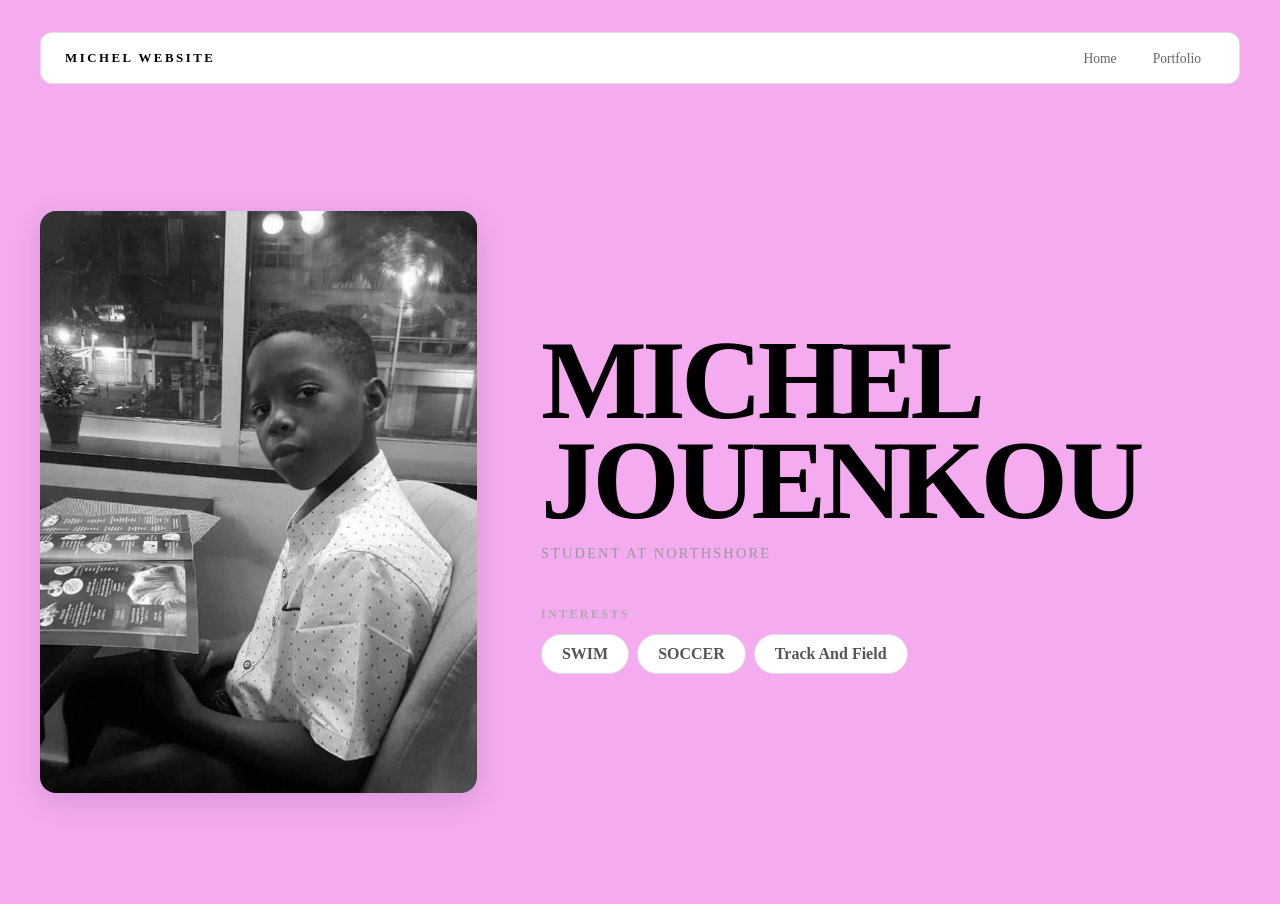
<file: index.html>
<!DOCTYPE html>
<html>

<head>
  <title> MICHEL</title>
  <link rel="stylesheet" href="style.css" />
</head>

<body>
  <!-- All content goes here -->
  <div id="all-contents">
  <nav>
    <h1>MICHEL Website</h1>
    <ul id="nav-ul">
      <li class="nav-li"><a href="index.html">Home</a></li>
      <li class="nav-li"><a href="portfolio.html">Portfolio</a></li>
    </ul>
  </nav>

     <main>
       <div class="sidebar">
        <img class = "sidebar-img" src = "images/1000003292.jpg" alt = "michel's profile pic">
            </div>
          <div class = "content">
            <h2>Michel Jouenkou</h2>
            <p>Student At Northshore</p>
            <div id = "interests">
            <h3>Interests</h3>
            <ul>
             <li>SWIM</li>
            <li>SOCCER</li>
          <li>Track And Field</li>
         </ul>  
        <div>


      </div>
     </main>

    </div>
  </body>

</html>
</file>
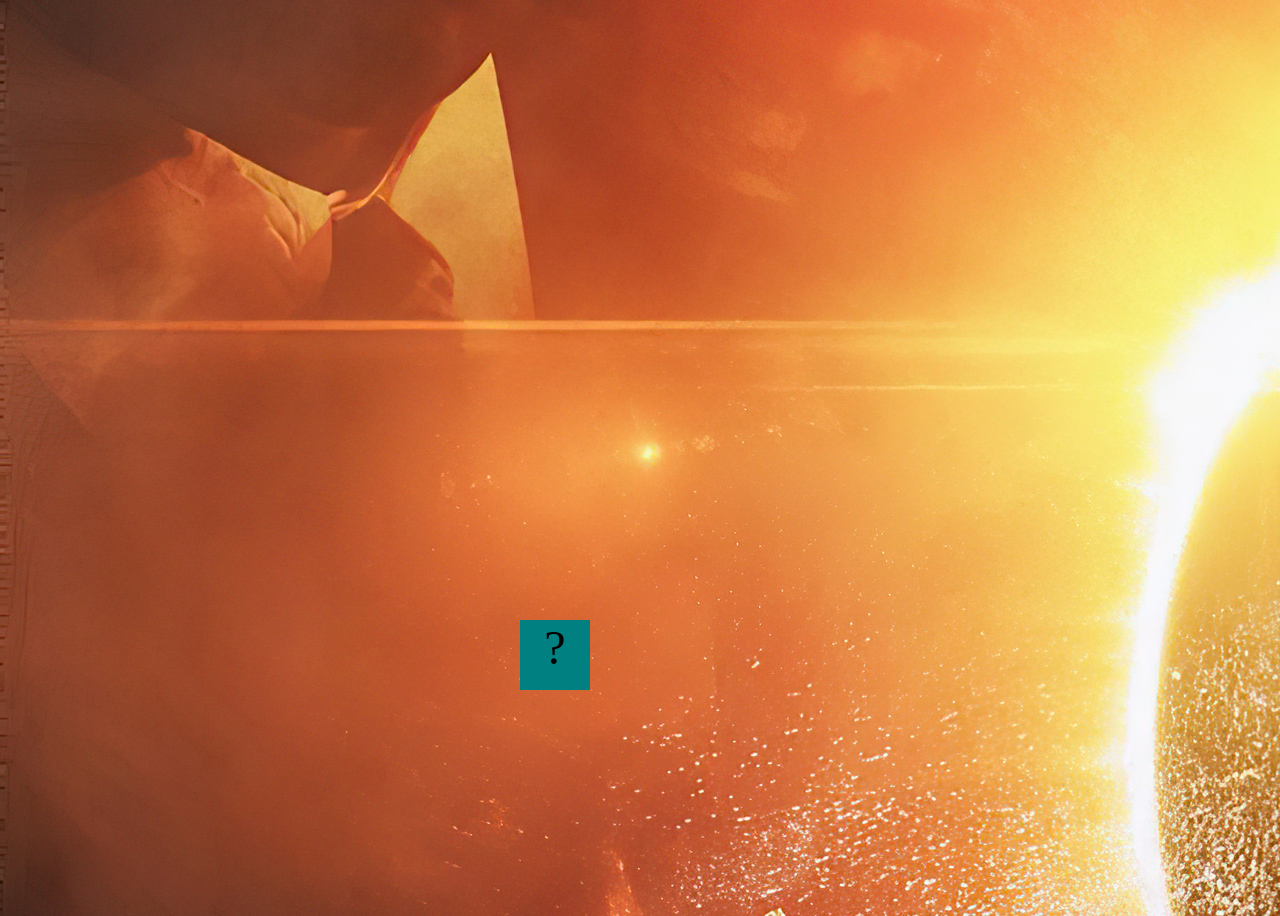
<file: fsd-projects/bouncing-box/index.html>
<!DOCTYPE html>
<html>
 <head>
   <meta charset="utf-8" />
   <title>Bouncing Box</title>
   <script src="jquery.min.js"></script>
   <style>
      body  {
         background-image: url("../../images/bouncingboxbackground.jpg");
         background-color: #cccccc;
     }
     .box {
       width: 70px;
       height: 70px;
       background-color: teal;
       font-size: 300%;
       text-align: center;
       user-select: none;
       display: block;
       position: absolute;
       top: 100px;
       left: 0px;
     }
     .board {
       height: 100vh;
     }
   </style>
 </head>

 <body class="board">
   <div class="box">?</div>

   <script>
     (function () {
       "use strict";
       /* global jQuery */

       // SETUP DO NOT DELETE
       var box = jQuery(".box");
       var board = jQuery(".board");
       var boardWidth = board.width();

       jQuery(window).on("resize", function () {
         boardWidth = board.width();
         boardHeight = jQuery(window).height();
       });

       setInterval(update, 50);
       box.on("click", handleBoxClick);

       function moveBoxTo(newPositionX, newPositionY) {
         box.css("left", newPositionX);
         box.css("top", newPositionY);
       }

       function changeBoxText(newText) {
         box.text(newText);
       }

       // YOUR CODE BELOW HERE
       var positionX = 0;
       var positionY = 100;
       var points = 0;
       var speed = 20;
       var speedY = 20;
       var boardHeight = jQuery(window).height();

       function update() {
         moveBoxTo(positionX, positionY);
         positionX = positionX + speed;
         positionY = positionY + speedY;

         if (positionX > boardWidth || positionX < 0) {
           speed *= -1;
         }
         if (positionY > boardHeight - 70 || positionY < 0) {
           speedY *= -1;
         }
       }

       function handleBoxClick() {
         positionX = 0;
         positionY = 100;
         points++;
         speed = 3 * points + 10;
         speedY = 3 * points + 10;
         changeBoxText(points);
       }

     })();
   </script>
 </body>
</html>
</file>
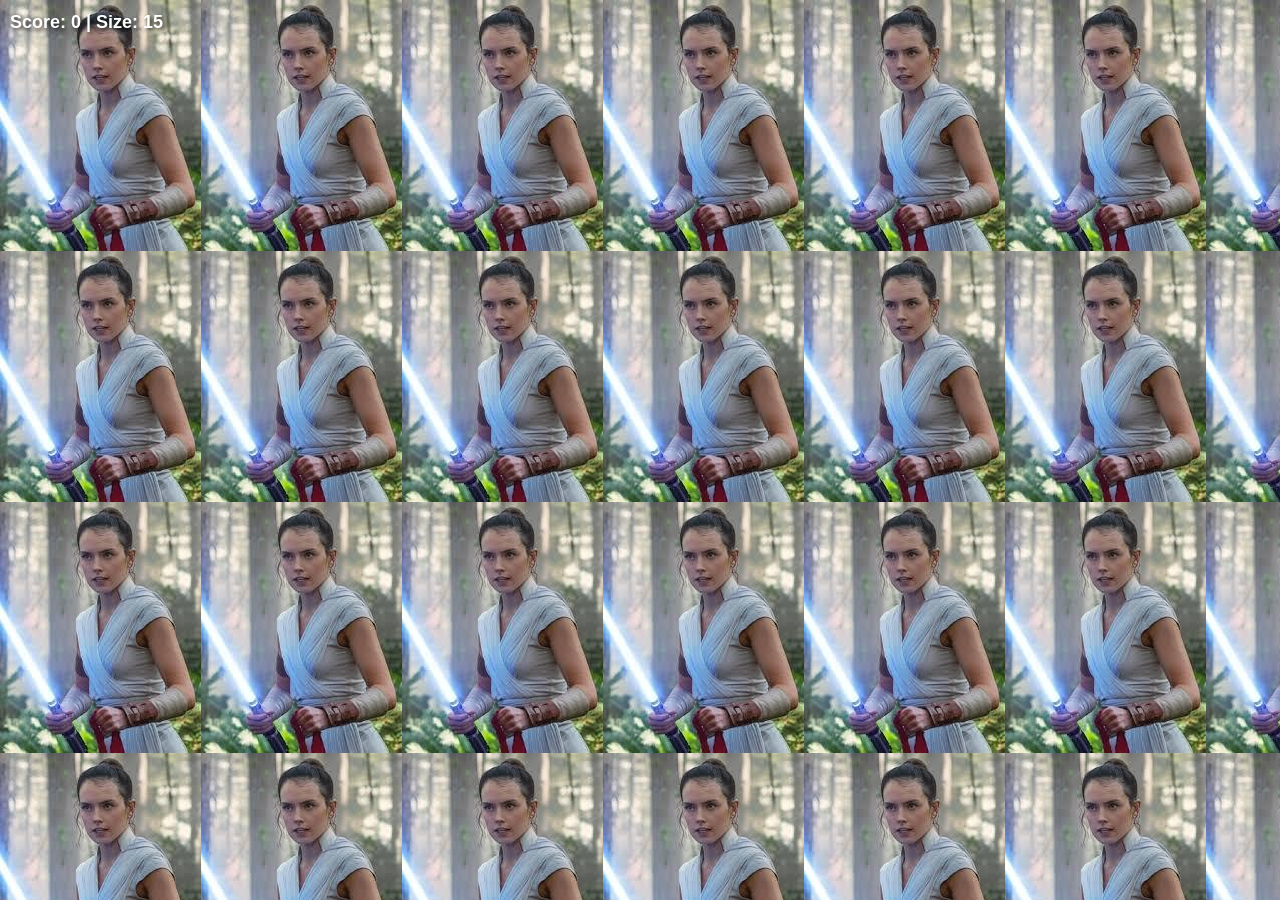
<file: fsd-projects/circularity/index.html>
<!doctype html>

<html>
    <head>
        <meta charset="utf-8">

        <title>Operation Spark || Motion Poem</title>
        <meta name="description" content="Operation Spark Motion Poem">
        <meta name="author" content="operationspark.org">
        <meta name="viewport" content="width=device-width, initial-scale=1.0">
        
        <link href="css/bootstrap.min.css" rel="stylesheet" media="screen">
        <link href="css/style.css" rel="stylesheet">

        <!-- all core CreateJS and 3rd party libraries are listed here: -->
        <script src="bower_components/lodash/lodash.min.js"></script>
        <script src="https://code.createjs.com/1.0.0/easeljs.min.js"></script>
        <script src="https://code.createjs.com/1.0.0/tweenjs.min.js"></script>
        <script src="bower_components/opspark-draw/draw.js"></script>
        <script src="bower_components/racket/racket.js"></script>

        <!-- our app javascript code -->
        <script src="js/opspark.js"></script>
        <script src="js/multiplayer.js"></script>
        <script src="js/gamification.js"></script>
        <script src="js/init.js"></script>
        
        <style type="text/css">
            /*override default styles here*/
        </style>
    </head>
    <body>
        <div style="position: relative; display: inline-block;">
            <canvas id="canvas" width="500" height="500"></canvas>
            
            <!-- Game UI -->
            <div id="score" style="position: absolute; top: 10px; left: 10px; color: white; font-family: Arial, sans-serif; font-size: 18px; font-weight: bold; text-shadow: 2px 2px 4px rgba(0,0,0,0.8); z-index: 10;">
                Score: 0 | Size: 15
            </div>
            
            <div id="multiplayerScore" style="position: absolute; top: 10px; right: 10px; color: white; font-family: Arial, sans-serif; font-size: 16px; font-weight: bold; text-shadow: 2px 2px 4px rgba(0,0,0,0.8); z-index: 10; display: none;">
                <div style="color: #0080FF;">Opponent: Size 15</div>
                <div id="gameTimer" style="color: #FFD700; margin-top: 5px;">Time: 60s</div>
            </div>
            
            <div id="instructions" style="position: absolute; top: 50%; left: 50%; transform: translate(-50%, -50%); color: white; font-family: Arial, sans-serif; text-align: center; background: rgba(0,0,0,0.7); padding: 20px; border-radius: 10px; z-index: 10; display: none;">
                <h2 style="margin: 0 0 10px 0; color: #00FF00;">Circularity</h2>
                <div id="gameMode" style="margin-bottom: 15px;">
                    <button id="singlePlayerBtn" class="game-mode-btn">Single Player</button>
                    <button id="hostGameBtn" class="game-mode-btn">Local Multiplayer</button>
                </div>
                <div id="singlePlayerInstructions">
                    <p style="margin: 5px 0;">🟢 You are the GREEN circle</p>
                    <p style="margin: 5px 0;">Use <strong>WASD</strong> to move</p>
                    <p style="margin: 5px 0;">Absorb smaller circles to grow!</p>
                    <p style="margin: 5px 0;">Avoid larger circles or you'll be absorbed!</p>
                    <p style="margin: 15px 0 5px 0; color: #FFD700;"><strong>Press any key to start!</strong></p>
                </div>
                <div id="multiplayerInstructions" style="display: none;">
                    <p style="margin: 5px 0;">🟢 Player 1: GREEN circle | 🔵 Player 2: BLUE circle</p>
                    <p style="margin: 5px 0;">Player 1 uses <strong>WASD</strong> | Player 2 uses <strong>Arrow Keys</strong></p>
                    <p style="margin: 5px 0;">Absorb circles and each other to grow!</p>
                    <p style="margin: 5px 0;">Biggest circle after 60 seconds wins!</p>
                    <p style="margin: 15px 0 5px 0; color: #FFD700;"><strong>Press any key to start!</strong></p>
                </div>
            </div>
        </div>
        <script id="motion-poem">
            (function(){
                init(window);
                window.opspark.makeGame();
            })();
        </script>
    </body>

</html>
</file>
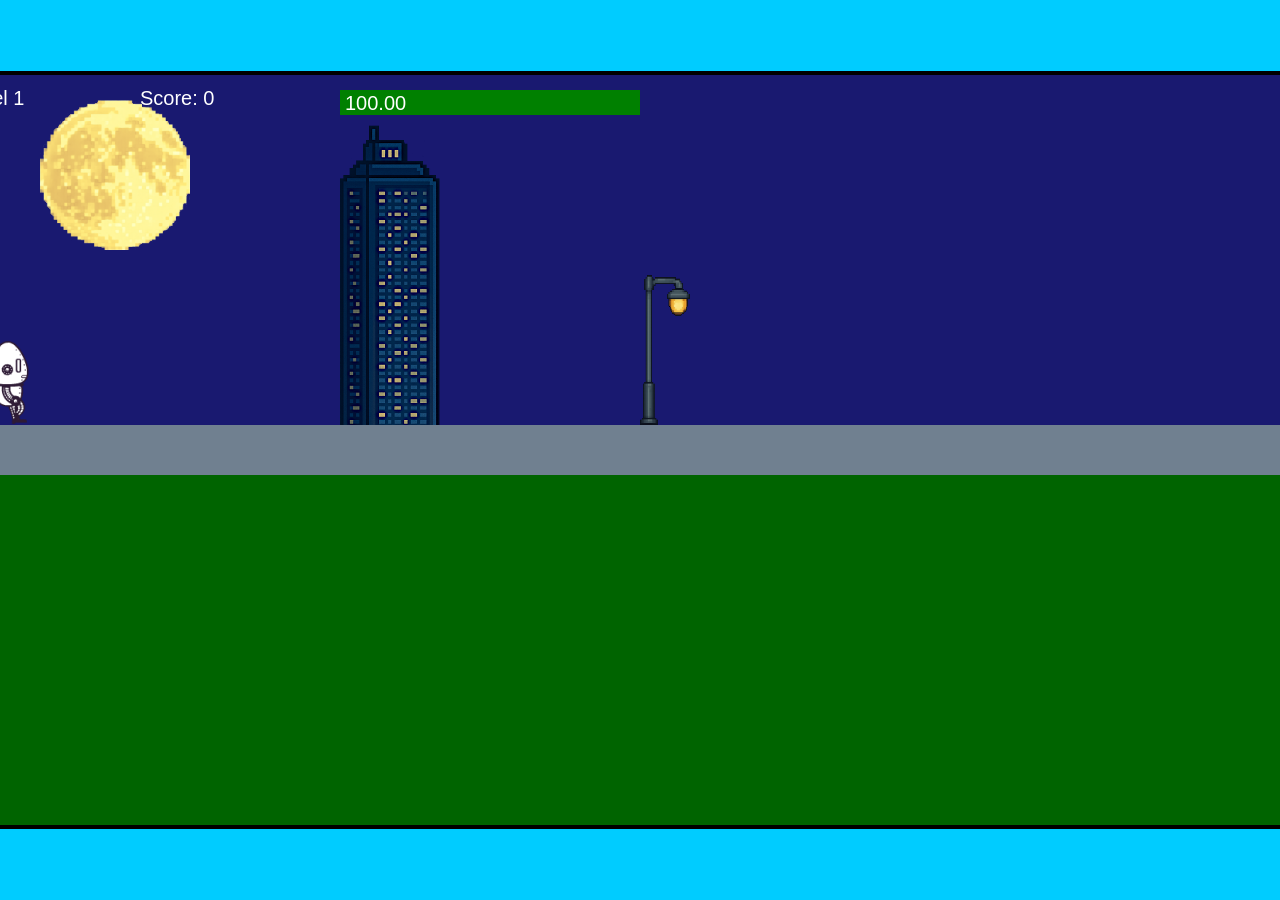
<file: fsd-projects/runtime/index.html>
<!DOCTYPE html>
<html lang="en">
  <head>
    <meta charset="UTF-8" />
    <meta name="viewport" content="width=device-width, initial-scale=1.0" />
    <title>Runtime Neo</title>
    <link rel="stylesheet" href="runtime.css" />
    <script src="https://code.jquery.com/jquery-3.1.0.js"></script>
    <script src="setup.js"></script>
    <script src="levels.js"></script>
    <script src="scenery.js"></script>
    <script src="student.js"></script>
    <script src="main.js"></script>
  </head>
  <body id="body">
    <canvas id="gameCanvas" width="1400" height="750"></canvas>
    <img id="player" src="images/halle.png" />
    <img id="projectile" src="images/projectile.png" />
    <img id="basicPlatform" src="images/interactable/basicPlatform.png" />
    <img id="spikes" src="images/interactable/spikes.png" />
    <img id="bug" src="images/interactable/bug.png" />
    <img id="healthUp" src="images/interactable/healthUp.png" />
    <img id="flag" src="images/interactable/flag.png" />
    <img id="moon" src="images/backgrounds/moon.png" />
    <img id="building" src="images/backgrounds/building.png" />
    <img id="lamp" src="images/backgrounds/lamp.png" />
  </body>
</html>
</file>
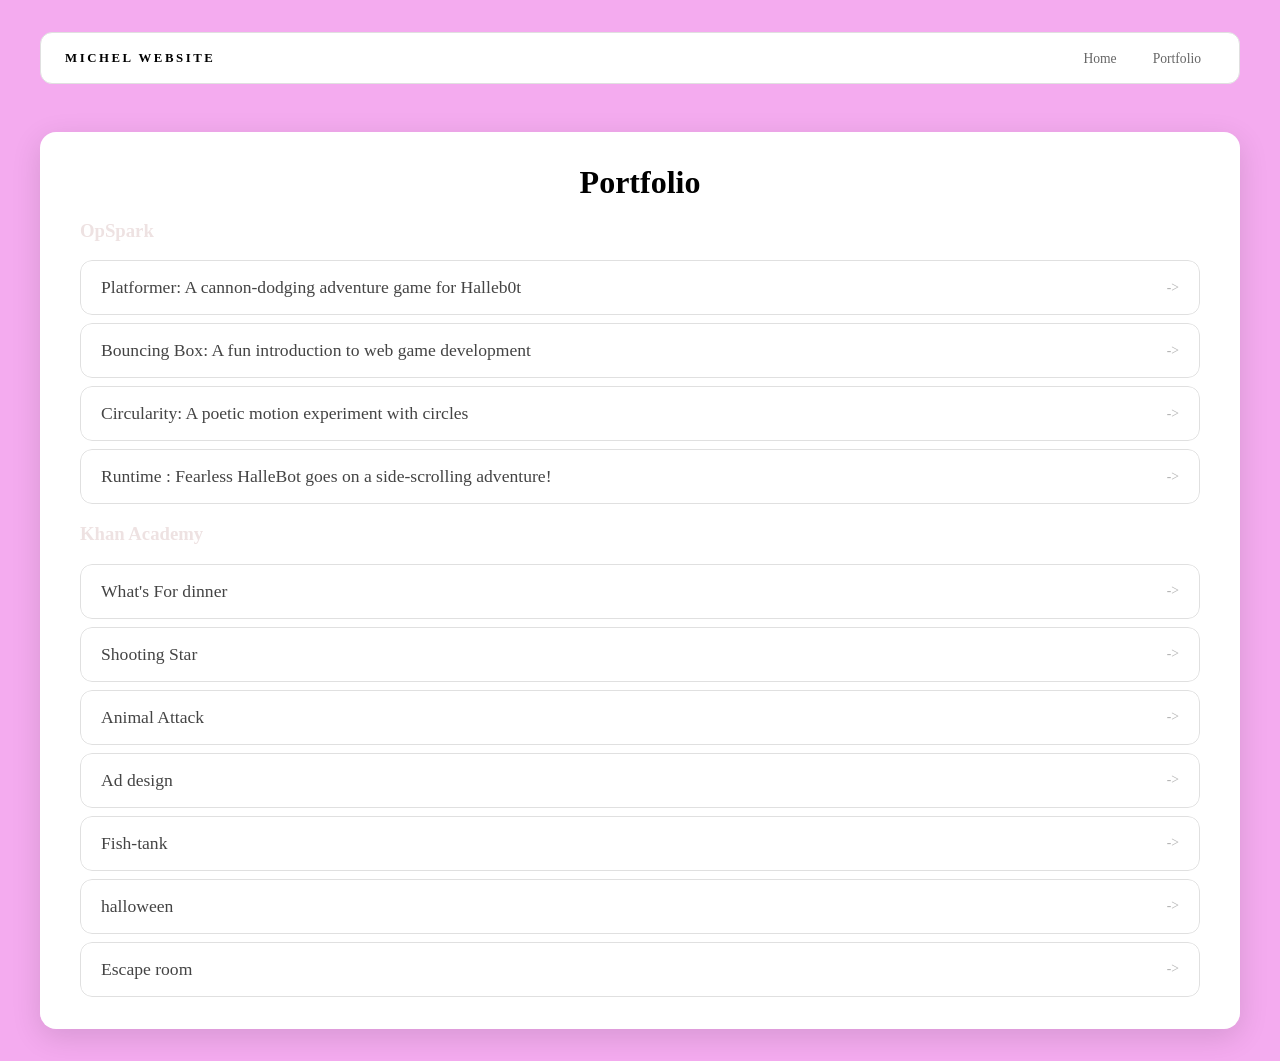
<file: portfolio.html>
<!DOCTYPE html>
<html>

<head>
  <title> MICHEL</title>
  <link rel="stylesheet" href="style.css" />
</head>

<body>
  <!-- All content goes here -->
  <div id="all-contents">
  <nav>
    <h1>MICHEL Website</h1>
    <ul id="nav-ul">
      <li class="nav-li"><a href="index.html">Home</a></li>
      <li class="nav-li"><a href="portfolio.html">Portfolio</a></li>
        </ul>
          </nav>
           <main class = "portfolio-main">
            <div class = "content">
              <div class ="portfolio-box">
             <h1>Portfolio</h1>
             <h3>OpSpark</h3>
              <ul class = "portfolio" id = "opspark">
                
                <li>
                <a href="fsd-projects/platformer/" target ="_blank">Platformer: A cannon-dodging adventure game for Halleb0t</a>
                </li>
                <li>
                 <a href="fsd-projects/bouncing-box/"  target ="_blank">Bouncing Box: A fun introduction to web game development</a>
                </li>
                <li>
                  <a href="fsd-projects/circularity/"  target ="_blank">Circularity: A poetic motion experiment with circles</a>
                </li>
               <li>
              <a href="fsd-projects/runtime/"  target ="_blank">Runtime : Fearless HalleBot goes on a side-scrolling adventure!</a>
               
            </li>
                </ul>
                <h3>Khan Academy</h3>
                <ul class = "portfolio" id="khan">
                <li>
                <a href="https://www.khanacademy.org/computer-programming/spin-off-of-project-whats-for-dinner/5722555786051584" target ="_blank">What's For dinner</a>
                </li>
                <li>
                  <a href="https://www.khanacademy.org/computer-programming/spin-off-of-project-shooting-star/5526167097819136" target ="_blank">Shooting Star</a>
                </li>
                <li>
                  <a href="https://www.khanacademy.org/computer-programming/spin-off-of-project-animal-attack/4758560258244608" target ="_blank">Animal Attack</a>
                </li>
                <li>
                <a href="https://www.khanacademy.org/computer-programming/spin-off-of-project-ad-design/6166705551556608" target ="_blank"> Ad design</a>
                </li>
                <li>
                <a href="https://www.khanacademy.org/computer-programming/spin-off-of-turtorial-fish-tank/6119320120573952" target ="_blank"> Fish-tank</a>
                </li>
                <li>
                <a href="https://www.khanacademy.org/computer-programming/michel-halloween/6402122896490496" target ="_blank"> halloween</a>
                </li>
                  <li>
                <a href="https://www.khanacademy.org/computer-programming/escape-room_jouenkou_egorkin_jackson_rodriguez_williams/5881743455141888" target ="_blank"> Escape room</a>
                </li>
              </ul>
              </div>
          </div>
          </main>
        </div>
      </body>
     </html>
</file>
<file: style.css>
* {
  box-sizing: border-box;
}

body {
  margin: 0;
  background: #f4abef;
  color: #eee2e2;
  h1, h2 { font-family: "Lobster", lobster; }
}

#all-contents {
  max-width: 1500px;
  min-height: 100vh;
  margin: 0 auto;
  padding: 32px 40px;
}


main {
  display: grid;
  grid-template-columns: minmax(220px, 1fr) minmax(420px, 1.6fr);
  align-items: center;
  min-height: calc(100vh - 160px);
  gap: clamp(32px, 5vw, 80px);
}

.sidebar {
  width: 100%;
}

.content {
  display: flex;
  flex-direction: column;
  align-items: flex-start;
  gap: 12px;
}

h2 {
  margin: 0;
  font-size: clamp(4rem, 10vw, 7rem);
  line-height: 0.9;
  font-weight: 900;
  letter-spacing: -0.04em;
  text-transform: uppercase;
  color: #000;
}

.content > p {
  margin: 0;
  color: #999;
  font-size: 0.9rem;
  text-transform: uppercase;
  letter-spacing: 0.15em;
  line-height: 1.4;
}
#interests {
  margin-top: 32px;
  width: 100%;
}

#interests h3 {
  margin: 0 0 12px;
  font-size: 0.75rem;
  font-weight: 700;
  text-transform: uppercase;
  letter-spacing: 0.2em;
  color: #aaa;
}

#interests ul {
  list-style: none;
  margin: 0;
  padding: 0;
  display: flex;
  flex-wrap: wrap;
  gap: 8px;
}

#interests li {
  color: #555;
  font-size: 1rem;
  font-weight: 600;
  padding: 10px 20px;
  background: #fff;
  border: 1px solid #ddd;
  border-radius: 100px;
  transition:
    background 0.25s ease,
    color 0.25s ease,
    transform 0.25s ease;
  cursor: default;
}

#interests li:hover {
  background: #000;
  color: #fff;
  border-color: #000;
  transform: translateY(-2px);
}

.sidebar-img {
  width: 100%;
  max-width: 760px;
  aspect-ratio: 3 / 4;
  object-fit: cover;
  display: block;
  border-radius: 16px;
  filter: grayscale(100%);
  box-shadow: 0 8px 30px rgba(0, 0, 0, 0.12);
  transition:
    filter 0.4s ease,
    transform 0.4s ease,
    box-shadow 0.4s ease;
}

.sidebar-img:hover {
  filter: grayscale(0%);
  transform: translateY(-4px);
  box-shadow: 0 16px 40px rgba(0, 0, 0, 0.18);
}
nav {
  display: flex;
  justify-content: space-between;
  align-items: center;
  margin-bottom: 48px;
  padding: 16px 24px;
  background: #fff;
  border: 1px solid #e0e0e0;
  border-radius: 12px;
}

nav h1 {
  margin: 0;
  font-size: 0.8rem;
  font-weight: 700;
  text-transform: uppercase;
  letter-spacing: 0.2em;
  color: #000;
}

#nav-ul {
  list-style: none;
  display: flex;
  gap: 8px;
  margin: 0;
  padding: 0;
}

.nav-li a {
  color: #666;
  text-decoration: none;
  font-size: 0.85rem;
  font-weight: 500;
  padding: 6px 14px;
  border-radius: 8px;
  transition:
    background 0.25s ease,
    color 0.25s ease;
}

.nav-li a:hover {
  background: #000;
  color: #fff;
}
/* Portfolio styles */
.content h1 {
  color: black;
}

.portfolio {
  list-style: none;
  margin: 0;
  padding: 0;
  width: 100%;
  display: flex;
  flex-direction: column;
  gap: 8px;
}

.portfolio li {
  border-radius: 12px;
  overflow: hidden;
}

.portfolio a {
  display: flex;
  justify-content: space-between;
  align-items: center;
  text-decoration: none;
  color: #444;
  padding: 16px 20px;
  font-size: 1.1rem;
  font-weight: 500;
  background: #fff;
  border: 1px solid #e0e0e0;
  border-radius: 12px;
  transition: background 0.25s ease, color 0.25s ease, transform 0.25s ease;
}

.portfolio a:hover {
  background: #000;
  color: #fff;
  transform: translateX(4px);
}

.portfolio a::after {
  content: "->";
  font-size: 0.85rem;
  opacity: 0.4;
  transition: opacity 0.25s ease;
  white-space: nowrap;
}

.portfolio a:hover::after {
  opacity: 1;
}
.portfolio-main {
  display: block;
  min-height: auto;
}

.portfolio-box {
  background: #ffffff;
  padding: 32px 40px;
  border-radius: 16px;
  box-shadow: 0 8px 30px rgba(0, 0, 0, 0.12);
  width: 100%;
}

.portfolio-box h1 {
  text-align: center;
  width: 100%;
  margin: 0;
}
</file>
<file: fsd-projects/circularity/css/style.css>
body {
  background-image: url("../img/ciecularity\ background.jpg");
  background-color: #202737;
  
}
/* Game mode button styles */
.game-mode-btn {
    margin: 5px;
    padding: 10px 15px;
    border: none;
    border-radius: 5px;
    cursor: pointer;
    font-weight: bold;
    transition: all 0.3s ease;
    position: relative;
}

.game-mode-btn:hover {
    transform: translateY(-2px);
    box-shadow: 0 4px 8px rgba(0,0,0,0.3);
}

.game-mode-btn.selected {
    transform: scale(1.05);
    box-shadow: 0 0 15px rgba(255,215,0,0.6);
    border: 2px solid #FFD700;
}

.game-mode-btn.selected::after {
    content: "✓";
    position: absolute;
    top: -5px;
    right: -5px;
    background: #FFD700;
    color: black;
    border-radius: 50%;
    width: 20px;
    height: 20px;
    display: flex;
    align-items: center;
    justify-content: center;
    font-size: 12px;
    font-weight: bold;
}

#singlePlayerBtn {
    background: #00FF00;
    color: black;
}

#hostGameBtn {
    background: #0080FF;
    color: white;
}
</file>
<file: fsd-projects/runtime/runtime.css>
/* runtime.css */
/* Styles for Runtime Neo auto-runner game */

img {
  display: none;
}

#gameCanvas {
  position: absolute;
  border: 4px solid #000;
  top: 50%;
  left: 50%;
  transform: translate(-50%, -50%);
}

body {
  margin: 0;
  background-color: #00ccff;
  font-family: Arial, sans-serif;
  text-align: center;
  overflow: hidden;
}
</file>
